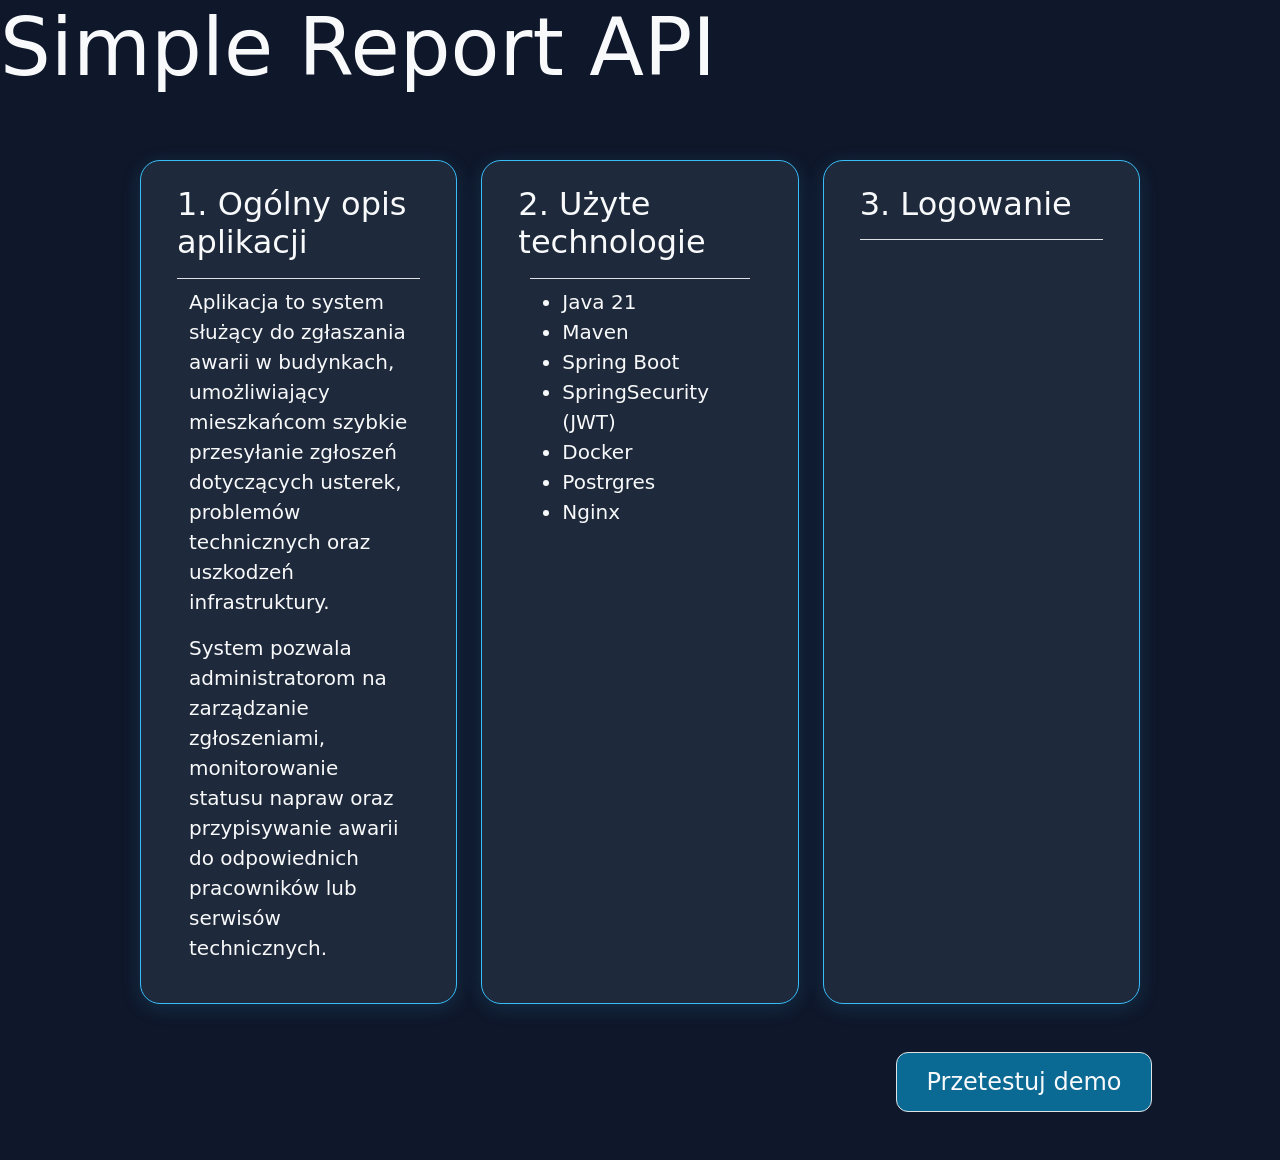
<file: report-system/nginx/html/index.html>
<!doctype html>
<html lang="en">

<head>
    <meta charset="utf-8">
    <meta name="viewport" content="width=device-width, initial-scale=1">
    <title>Report app demo</title>
    <link href="https://cdn.jsdelivr.net/npm/bootstrap@5.3.8/dist/css/bootstrap.min.css" rel="stylesheet"
          integrity="sha384-sRIl4kxILFvY47J16cr9ZwB07vP4J8+LH7qKQnuqkuIAvNWLzeN8tE5YBujZqJLB" crossorigin="anonymous">
</head>

<body>

<h1 class="display-1 text-light"><p>Simple Report API</p></h1>


<section class="py-5">
    <div class="container">
        <div class="row gx-4">

            <div class="col">
                <div class="card px-5 py-4 h-100 text-light">
                    <div class="row h2 pb-2">1. Ogólny opis aplikacji</div>
                    <div class="row border-top pt-2">
                        <p class="fs-5"> Aplikacja to system służący do zgłaszania awarii w budynkach,
                            umożliwiający mieszkańcom szybkie przesyłanie zgłoszeń dotyczących
                            usterek, problemów technicznych oraz uszkodzeń infrastruktury.</p>
                        <p class="fs-5"> System pozwala administratorom na zarządzanie zgłoszeniami,
                            monitorowanie statusu napraw oraz przypisywanie awarii do
                            odpowiednich pracowników lub serwisów technicznych.</p>
                    </div>
                </div>
            </div>

            <div class="col">
                <div class="card px-5 py-4 h-100 text-light">
                    <div class="row h2 pb-2"> 2. Użyte technologie</div>
                    <ul class="pt-2 border-top">
                        <li class="fs-5">Java 21</li>
                        <li class="fs-5">Maven</li>
                        <li class="fs-5">Spring Boot</li>
                        <li class="fs-5">SpringSecurity (JWT)</li>
                        <li class="fs-5">Docker</li>
                        <li class="fs-5">Postrgres</li>
                        <li class="fs-5">Nginx</li>
                    </ul>
                </div>
            </div>

            <div class="col">
                <div class="card px-5 py-4 h-100 text-light">
                    <div class="row h2 pb-2">3. Logowanie</div>
                    <div class="row border-top"></div>
                </div>
            </div>

        </div>
        <div class="row mt-5">
            <div class="col-3"></div>
            <div class="col-3"></div>
            <div class="col-3"></div>

            <a href="login.html"
               class="col-3 border btn btn-primary text-light d-flex align-items-center justify-content-center">Przetestuj
                demo</a>
        </div>
    </div>


</section>
<style>

    body {
        background-color: #0f172a;
    }
    .card {
        border: 1px solid #38bdf8;
        border-radius: 20px;
        background: #1e293b;

        box-shadow:
            0 4px 20px #38bff826;
    }

    .container {
        max-width: 80vw;
    }

    .btn {
        height: 60px;
        border-radius: 12px;
    }

    .btn-primary {
        font-size: 24px;
        background-color: #0a6a94;
    }

    .btn-primary:hover {
        background-color: #38bdf8;
    }


</style>
<script src="https://cdn.jsdelivr.net/npm/bootstrap@5.3.8/dist/js/bootstrap.bundle.min.js"
        integrity="sha384-FKyoEForCGlyvwx9Hj09JcYn3nv7wiPVlz7YYwJrWVcXK/BmnVDxM+D2scQbITxI"
        crossorigin="anonymous"></script>
</body>

</html>
</file>
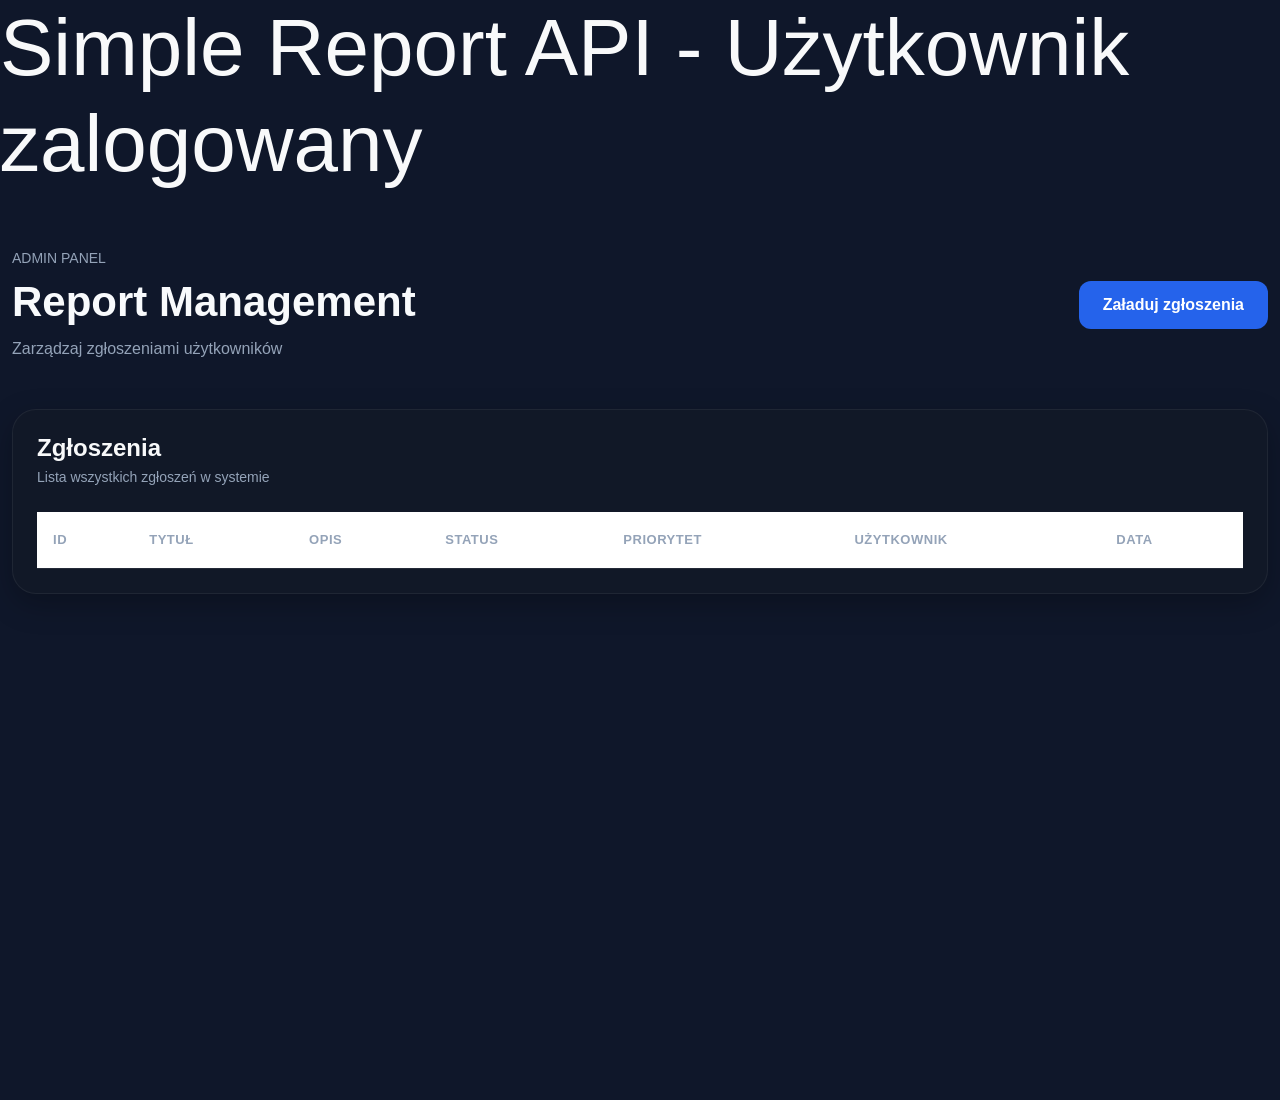
<file: report-system/nginx/html/admin-dashboard.html>
<!doctype html>
<html lang="en">

<head>
    <meta charset="utf-8">
    <meta name="viewport" content="width=device-width, initial-scale=1">
    <title>Report app demo</title>
    <link href="https://cdn.jsdelivr.net/npm/bootstrap@5.3.8/dist/css/bootstrap.min.css" rel="stylesheet"
          integrity="sha384-sRIl4kxILFvY47J16cr9ZwB07vP4J8+LH7qKQnuqkuIAvNWLzeN8tE5YBujZqJLB" crossorigin="anonymous">
    <link rel="stylesheet" href="styles.css">
</head>

<body>

<h1 class="display-1 text-light">
    Simple Report API - Użytkownik zalogowany
</h1>


<section class="dashboard py-5">
    <div class="container">

        <div class="dashboard-header d-flex justify-content-between align-items-center mb-5">
            <div>
                <p class="text-uppercase small text-secondary mb-2">
                    Admin panel
                </p>

                <h1 class="dashboard-title">
                    Report Management
                </h1>

                <p class="text-secondary mb-0">
                    Zarządzaj zgłoszeniami użytkowników
                </p>
            </div>

            <button class="btn btn-primary px-4 py-0" onclick="loadReports()">
                Załaduj zgłoszenia
            </button>
        </div>

        <div class="card dashboard-card p-4">

            <div class="d-flex justify-content-between align-items-center mb-4">
                <div>
                    <h2 class="table-title mb-1 text-light">Zgłoszenia</h2>
                    <p class="text-secondary small mb-0">
                        Lista wszystkich zgłoszeń w systemie
                    </p>
                </div>
            </div>

            <div class="table-responsive">
                <table class="table custom-table align-middle">
                    <thead>
                    <tr>
                        <th>ID</th>
                        <th>Tytuł</th>
                        <th>Opis</th>
                        <th>Status</th>
                        <th>Priorytet</th>
                        <th>Użytkownik</th>
                        <th>Data</th>
                    </tr>
                    </thead>

                    <tbody id="tableBody">

                    </tbody>
                </table>
            </div>

        </div>
    </div>
</section>

<script src="https://cdn.jsdelivr.net/npm/bootstrap@5.3.8/dist/js/bootstrap.bundle.min.js"
        integrity="sha384-FKyoEForCGlyvwx9Hj09JcYn3nv7wiPVlz7YYwJrWVcXK/BmnVDxM+D2scQbITxI"
        crossorigin="anonymous"></script>

<script>
    async function loadReports() {
        const token = localStorage.getItem("token");
        const response = await fetch("/api/reports", {
            method: "GET",
            headers: {
                "Authorization": "Bearer " + token
            }
        });

        console.log(response);
        const data = await response.json();

        console.log(data);

        tableBody.innerHTML = '';

        data.content.forEach(report => {
            const row = document.createElement('tr');

            row.innerHTML = `
            <td>${report.id}</td>
            <td>${report.title}</td>
            <td>${report.description}</td>
            <td>${report.reportStatus}</td>
            <td>${report.reportPriority}</td>
            <td>${report.username}</td>
            <td>${report.createdAt}</td>
            `;

            tableBody.appendChild(row);
        });

    }
</script>

</body>

</html>
</file>
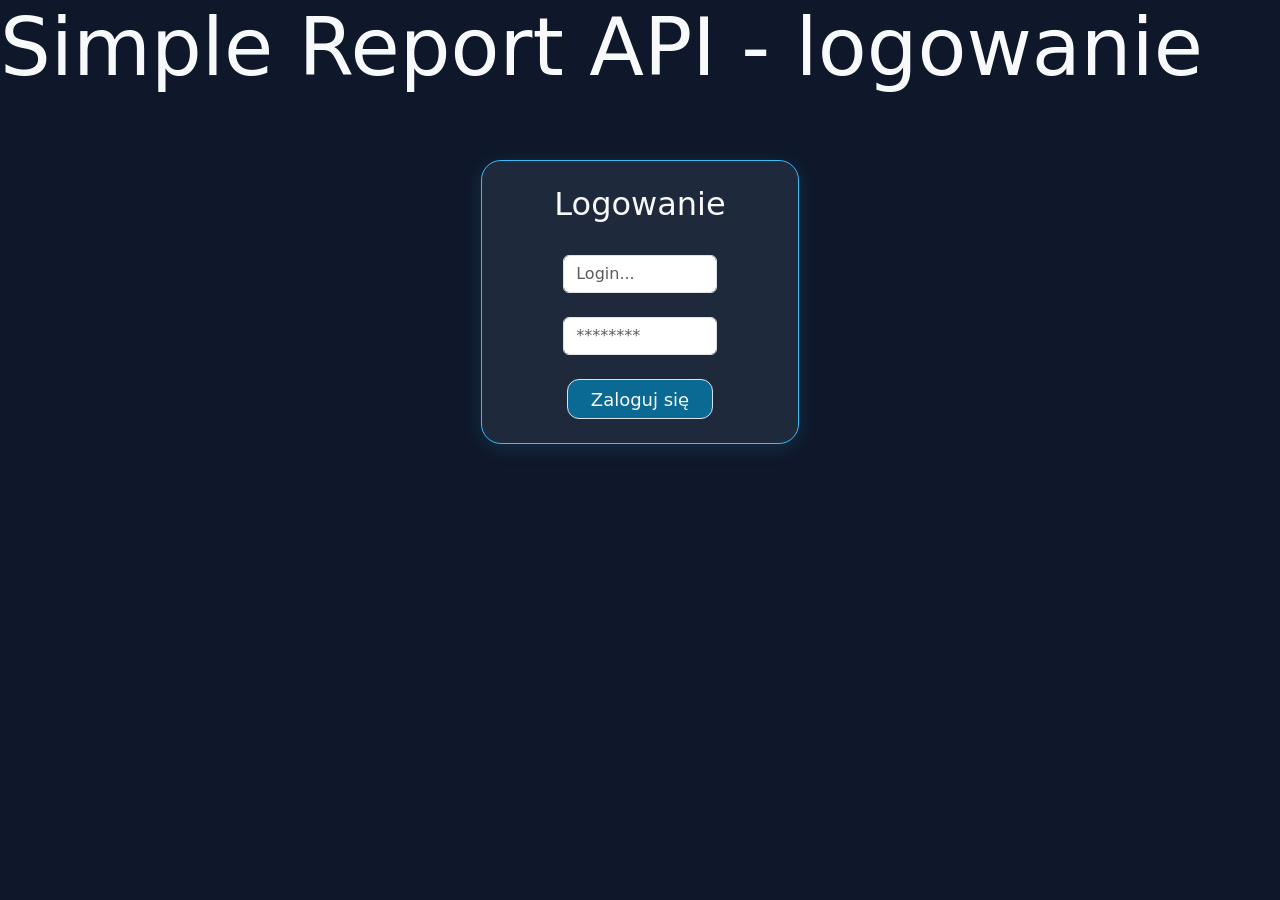
<file: report-system/nginx/html/create-report.html>
<!doctype html>
<html lang="en">

<head>
    <meta charset="utf-8">
    <meta name="viewport" content="width=device-width, initial-scale=1">
    <title>Report app demo</title>
    <link href="https://cdn.jsdelivr.net/npm/bootstrap@5.3.8/dist/css/bootstrap.min.css" rel="stylesheet"
          integrity="sha384-sRIl4kxILFvY47J16cr9ZwB07vP4J8+LH7qKQnuqkuIAvNWLzeN8tE5YBujZqJLB" crossorigin="anonymous">
</head>

<body>

<h1 class="display-1 text-light">
    <p>Simple Report API - logowanie</p>
</h1>


<section class="py-5">
    <div class="container">
        <div class="row gx-4">

            <div class="col">

            </div>

            <div class="col">
                <div class="card px-5 py-4 h-100 text-light">
                    <div class="row">
                        <p class="h2 text-center pb-2 mb-4">Logowanie</p>
                    </div>
                    <input id="login" class="form-control mb-4" type="text" placeholder="Login...">
                    <input id="password" class="form-control mb-4" type="password" placeholder="********">
                    <a href="#" onclick="login()"
                       class="col-8 border btn btn-primary btn-login text-light d-flex align-items-center justify-content-center m-auto">Zaloguj
                        się</a>
                </div>
            </div>

            <div class="col">

            </div>

        </div>
        <div class="row mt-5">
            <div class="col-4"></div>
            <div class="col-1"></div>
            <div class="col-4"></div>

        </div>
    </div>


</section>
<style>
    body {
        background-color: #0f172a;
    }

    .card {
        border: 1px solid #38bdf8;
        border-radius: 20px;
        background: #1e293b;

        box-shadow:
            0 4px 20px #38bff826;
    }

    .container {
        max-width: 80vw;
    }

    .btn {
        height: 40px;
        border-radius: 12px;
    }

    .btn-primary {
        font-size: 24px;
        background-color: #0a6a94;
    }

    .btn-primary:hover {
        background-color: #38bdf8;
    }

    .btn-login {
        margin-top: 20px;
        font-size: 18px;
    }

    .form-control {
        width: 70%;
        margin: auto;
    }
</style>
<script src="https://cdn.jsdelivr.net/npm/bootstrap@5.3.8/dist/js/bootstrap.bundle.min.js"
        integrity="sha384-FKyoEForCGlyvwx9Hj09JcYn3nv7wiPVlz7YYwJrWVcXK/BmnVDxM+D2scQbITxI"
        crossorigin="anonymous"></script>
<script>

</script>
</body>

</html>
</file>
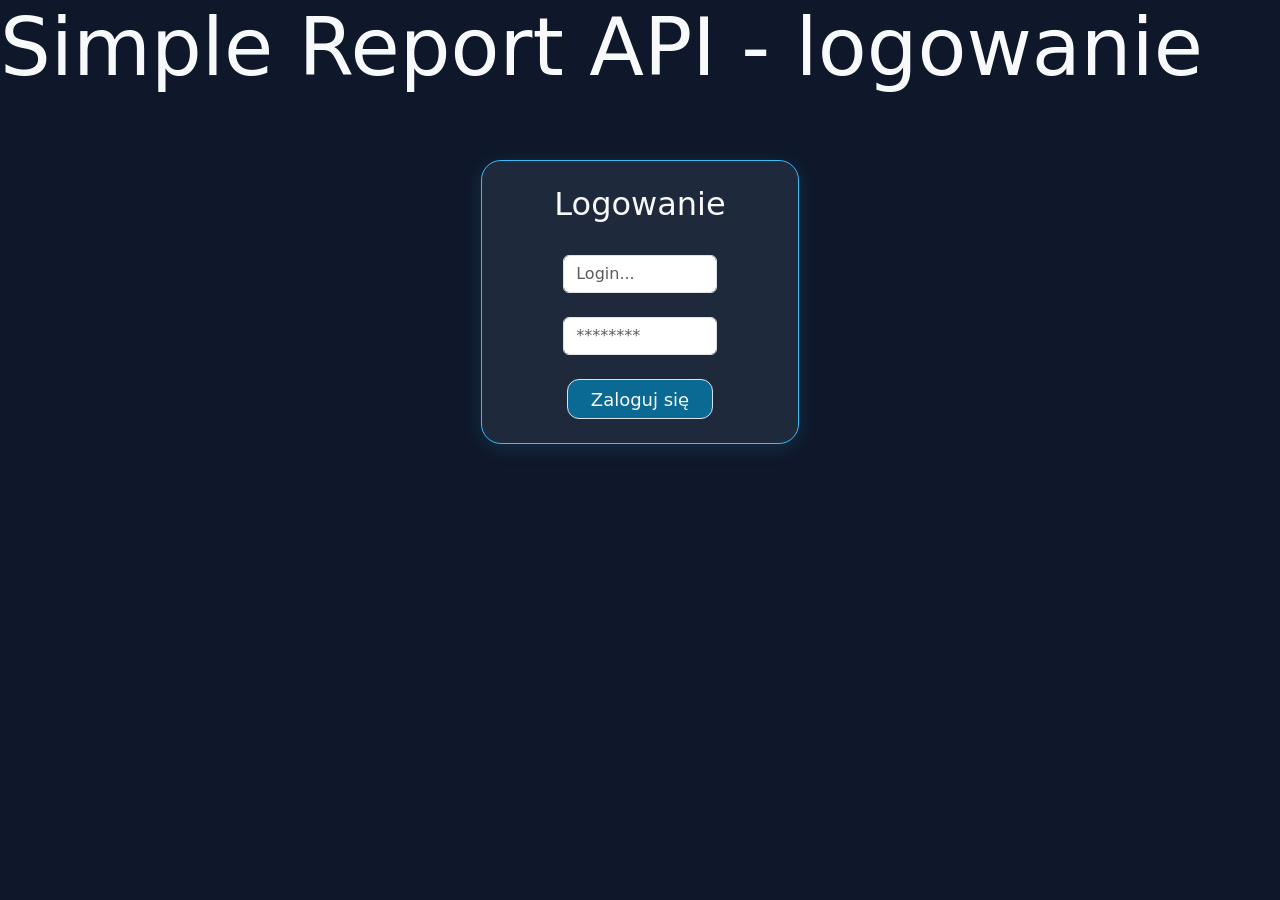
<file: report-system/nginx/html/login.html>
<!doctype html>
<html lang="en">

<head>
    <meta charset="utf-8">
    <meta name="viewport" content="width=device-width, initial-scale=1">
    <title>Report app demo</title>
    <link href="https://cdn.jsdelivr.net/npm/bootstrap@5.3.8/dist/css/bootstrap.min.css" rel="stylesheet"
          integrity="sha384-sRIl4kxILFvY47J16cr9ZwB07vP4J8+LH7qKQnuqkuIAvNWLzeN8tE5YBujZqJLB" crossorigin="anonymous">
</head>

<body>

<h1 class="display-1 text-light">
    <p>Simple Report API - logowanie</p>
</h1>


<section class="py-5">
    <div class="container">
        <div class="row gx-4">

            <div class="col">

            </div>

            <div class="col">
                <div class="card px-5 py-4 h-100 text-light">
                    <div class="row">
                        <p class="h2 text-center pb-2 mb-4">Logowanie</p>
                    </div>
                    <input id="login" class="form-control mb-4" type="text" placeholder="Login...">
                    <input id="password" class="form-control mb-4" type="password" placeholder="********">
                    <button onclick="login()"
                       class="col-8 border btn btn-primary btn-login text-light d-flex align-items-center justify-content-center m-auto">Zaloguj
                        się</button>
                </div>
            </div>

            <div class="col">

            </div>

        </div>
        <div class="row mt-5">
            <div class="col-4"></div>
            <div class="col-1"></div>
            <div class="col-4"></div>

        </div>
    </div>


</section>
<style>
    body {
        background-color: #0f172a;
    }

    .card {
        border: 1px solid #38bdf8;
        border-radius: 20px;
        background: #1e293b;

        box-shadow:
            0 4px 20px #38bff826;
    }

    .container {
        max-width: 80vw;
    }

    .btn {
        height: 40px;
        border-radius: 12px;
    }

    .btn-primary {
        font-size: 24px;
        background-color: #0a6a94;
    }

    .btn-primary:hover {
        background-color: #38bdf8;
    }

    .btn-login {
        margin-top: 20px;
        font-size: 18px;
    }

    .form-control {
        width: 70%;
        margin: auto;
    }
</style>
<script src="https://cdn.jsdelivr.net/npm/bootstrap@5.3.8/dist/js/bootstrap.bundle.min.js"
        integrity="sha384-FKyoEForCGlyvwx9Hj09JcYn3nv7wiPVlz7YYwJrWVcXK/BmnVDxM+D2scQbITxI"
        crossorigin="anonymous"></script>
<script>
    async function login() {
        const username = document.getElementById("login").value;
        const password = document.getElementById("password").value;

        const response = await fetch("/api/users/login", {
            method: "POST",

            headers: {
                "Content-Type": "application/json"
            },

            body: JSON.stringify({
                username: username,
                password: password
            })
        });
        if (response.ok) {
            const data = await response.json();
            localStorage.setItem("token", data.token);
            if(data.role == "ADMIN") {
                window.location.href = "/admin-dashboard.html"
            } else {
            window.location.href = "/user-dashboard.html";
            }
        } else {
            alert("Nieprawidłowy login lub hasło");
        }
    }
</script>
</body>

</html>
</file>
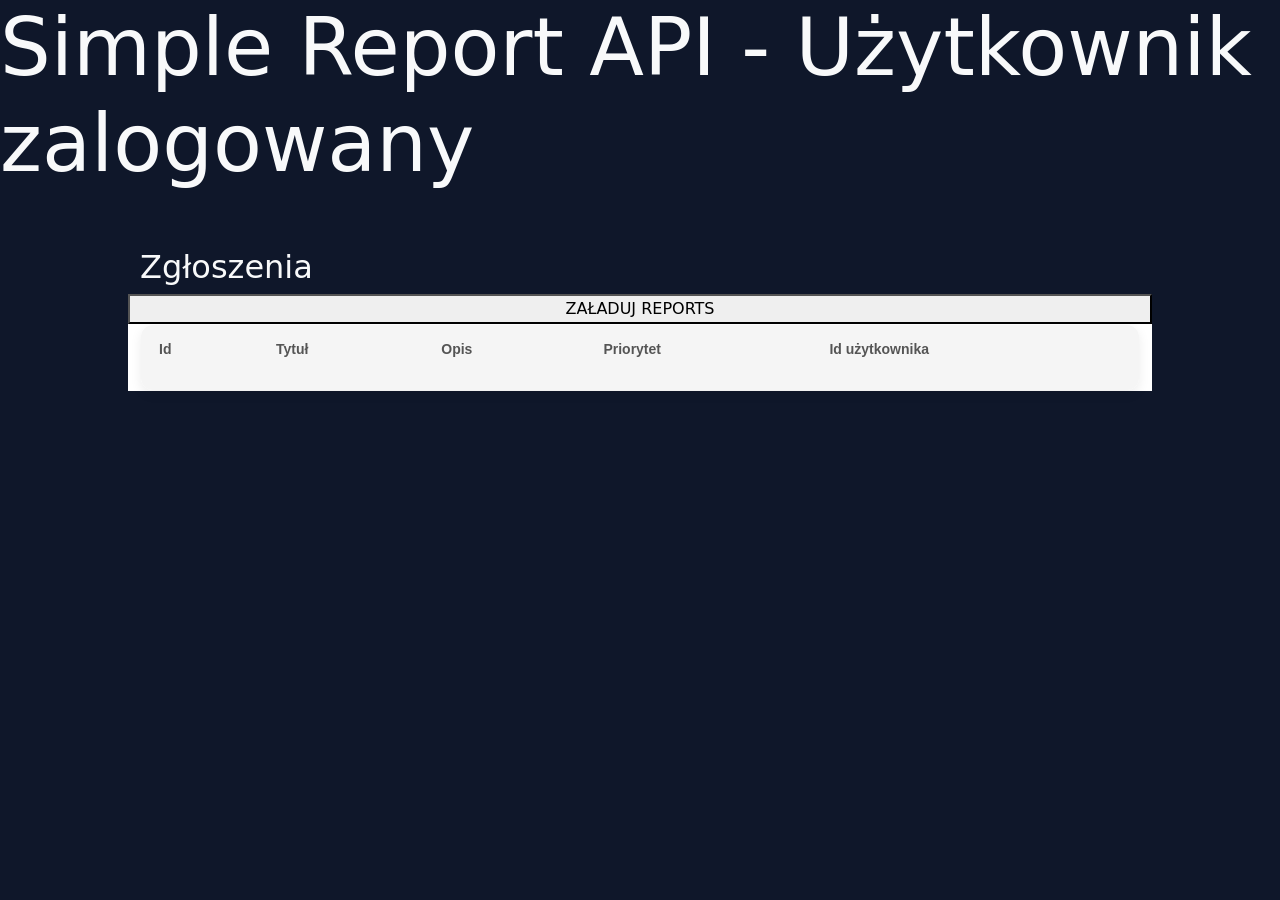
<file: report-system/nginx/html/reports.html>
<!doctype html>
<html lang="en">

<head>
    <meta charset="utf-8">
    <meta name="viewport" content="width=device-width, initial-scale=1">
    <title>Report app demo</title>
    <link href="https://cdn.jsdelivr.net/npm/bootstrap@5.3.8/dist/css/bootstrap.min.css" rel="stylesheet"
          integrity="sha384-sRIl4kxILFvY47J16cr9ZwB07vP4J8+LH7qKQnuqkuIAvNWLzeN8tE5YBujZqJLB" crossorigin="anonymous">
</head>

<body>

<h1 class="display-1 text-light">
    Simple Report API - Użytkownik zalogowany
</h1>


<section class="py-5">
    <div class="container">
        <div class="row gx-4">
            <h2 class="text-light">Zgłoszenia</h2>
            <button onclick="loadReports()">ZAŁADUJ REPORTS</button>
            <div class="col-12 table-body">

                <table>
                    <thead>
                    <tr>
                        <th><p>Id</p></th>
                        <th><p>Tytuł</p></th>
                        <th><p>Opis</p></th>
                        <th><p>Priorytet</p></th>
                        <th><p>Id użytkownika</p></th>
                    </tr>
                    </thead>
                    <tbody id="tableBody">

                    </tbody>
                </table>

            </div>
            <div class="col-2"></div>
        </div>
    </div>


</section>
<style>
    body {
        background-color: #0f172a;
    }

    .card {
        border: 1px solid #38bdf8;
        border-radius: 20px;
        background: #1e293b;

        box-shadow:
            0 4px 20px #38bff826;
    }

    table {
        width: 100%;
        border-collapse: collapse;
        font-family: Arial, sans-serif;
        background: white;
        border-radius: 12px;
        overflow: hidden;
        box-shadow: 0 4px 12px rgba(0,0,0,0.08);
    }

    thead {
        background: #f5f5f5;
    }

    th {
        text-align: left;
        padding: 14px 18px;
        font-size: 14px;
        color: #555;
    }

    td {
        padding: 14px 18px;
        border-bottom: 2px solid #e5e5e5;
    }

    .container {
        max-width: 80vw;
    }

    .btn {
        height: 40px;
        border-radius: 12px;
    }

    .btn-primary {
        font-size: 24px;
        background-color: #0a6a94;
    }

    .btn-primary:hover {
        background-color: #38bdf8;
    }

    .btn-login {
        margin-top: 20px;
        font-size: 18px;
    }

    .form-control {
        width: 70%;
        margin: auto;
    }

    .table-body {
        background-color: white;
        border: 1px solid white;
    }
</style>
<script src="https://cdn.jsdelivr.net/npm/bootstrap@5.3.8/dist/js/bootstrap.bundle.min.js"
        integrity="sha384-FKyoEForCGlyvwx9Hj09JcYn3nv7wiPVlz7YYwJrWVcXK/BmnVDxM+D2scQbITxI"
        crossorigin="anonymous"></script>

<script>
    async function loadReports() {
        const token = localStorage.getItem("token");
        const response = await fetch("/api/reports", {
            method: "GET",
            headers: {
                "Authorization": "Bearer " + token
            }
        });

        console.log(response);
        const data = await response.json();

        console.log(data);

        tableBody.innerHTML = '';

        data.content.forEach(report => {
            const row = document.createElement('tr');

            row.innerHTML = `
            <td>${report.id}</td>
            <td>${report.title}</td>
            <td>${report.description}</td>
            <td>${report.priority}</td>
            <td>${report.userId}</td>
            `;

            tableBody.appendChild(row);
        });

    }
</script>

</body>

</html>
</file>
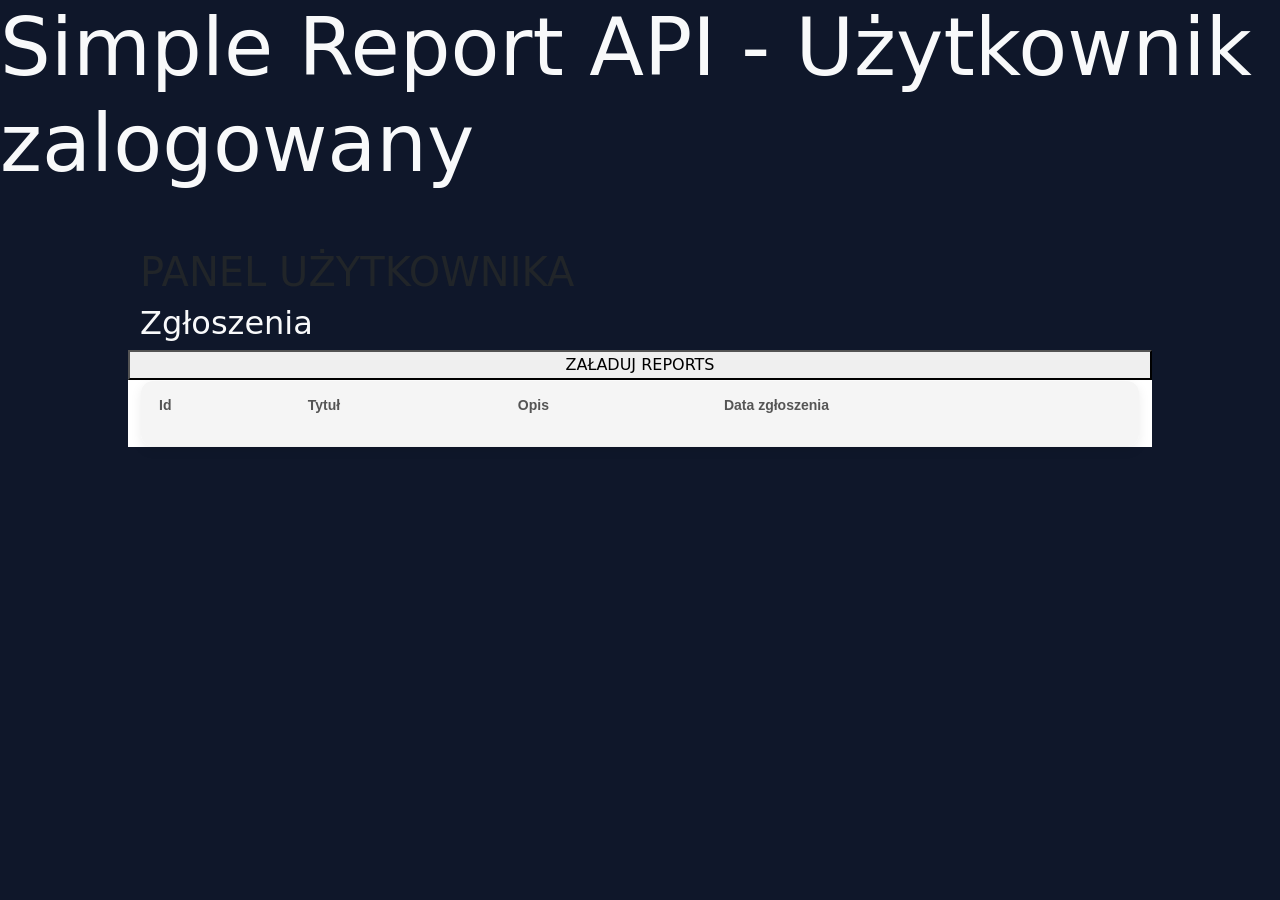
<file: report-system/nginx/html/user-dashboard.html>
<!doctype html>
<html lang="en">

<head>
    <meta charset="utf-8">
    <meta name="viewport" content="width=device-width, initial-scale=1">
    <title>Report app demo</title>
    <link href="https://cdn.jsdelivr.net/npm/bootstrap@5.3.8/dist/css/bootstrap.min.css" rel="stylesheet"
          integrity="sha384-sRIl4kxILFvY47J16cr9ZwB07vP4J8+LH7qKQnuqkuIAvNWLzeN8tE5YBujZqJLB" crossorigin="anonymous">
</head>

<body>

<h1 class="display-1 text-light">
    Simple Report API - Użytkownik zalogowany
</h1>


<section class="py-5">
    <div class="container">
        <h1>PANEL UŻYTKOWNIKA</h1>
        <div class="row gx-4">
            <h2 class="text-light">Zgłoszenia</h2>
            <button onclick="loadReports()">ZAŁADUJ REPORTS</button>
            <div class="col-12 table-body">

                <table>
                    <thead>
                    <tr>
                        <th><p>Id</p></th>
                        <th><p>Tytuł</p></th>
                        <th><p>Opis</p></th>
                        <th><p>Data zgłoszenia</p></th>
                    </tr>
                    </thead>
                    <tbody id="tableBody">

                    </tbody>
                </table>

            </div>
            <div class="col-2"></div>
        </div>
    </div>


</section>
<style>
    body {
        background-color: #0f172a;
    }

    .card {
        border: 1px solid #38bdf8;
        border-radius: 20px;
        background: #1e293b;

        box-shadow:
            0 4px 20px #38bff826;
    }

    table {
        width: 100%;
        border-collapse: collapse;
        font-family: Arial, sans-serif;
        background: white;
        border-radius: 12px;
        overflow: hidden;
        box-shadow: 0 4px 12px rgba(0,0,0,0.08);
    }

    thead {
        background: #f5f5f5;
    }

    th {
        text-align: left;
        padding: 14px 18px;
        font-size: 14px;
        color: #555;
    }

    td {
        padding: 14px 18px;
        border-bottom: 2px solid #e5e5e5;
    }

    .container {
        max-width: 80vw;
    }

    .btn {
        height: 40px;
        border-radius: 12px;
    }

    .btn-primary {
        font-size: 24px;
        background-color: #0a6a94;
    }

    .btn-primary:hover {
        background-color: #38bdf8;
    }

    .btn-login {
        margin-top: 20px;
        font-size: 18px;
    }

    .form-control {
        width: 70%;
        margin: auto;
    }

    .table-body {
        background-color: white;
        border: 1px solid white;
    }
</style>
<script src="https://cdn.jsdelivr.net/npm/bootstrap@5.3.8/dist/js/bootstrap.bundle.min.js"
        integrity="sha384-FKyoEForCGlyvwx9Hj09JcYn3nv7wiPVlz7YYwJrWVcXK/BmnVDxM+D2scQbITxI"
        crossorigin="anonymous"></script>

<script>
    async function loadReports() {
        const token = localStorage.getItem("token");
        const response = await fetch("/api/reports/my", {
            method: "GET",
            headers: {
                "Authorization": "Bearer " + token
            }
        });

        console.log(response);
        const data = await response.json();

        console.log(data);

        tableBody.innerHTML = '';

        data.content.forEach(report => {
            const row = document.createElement('tr');

            row.innerHTML = `
            <td>${report.id}</td>
            <td>${report.title}</td>
            <td>${report.description}</td>
            <td>${report.createdAt}</td>
            `;

            tableBody.appendChild(row);
        });

    }
</script>

</body>

</html>
</file>
<file: report-system/nginx/html/styles.css>
body {
    background-color: #0f172a;
    color: #f8fafc;
    font-family: Inter, sans-serif;
}

.dashboard {
    min-height: 100vh;
}

.container {
    max-width: 1400px;
}

.dashboard-title {
    font-size: 42px;
    font-weight: 700;
    margin-bottom: 10px;
}

.dashboard-card {
    background: #111827;
    border: 1px solid rgba(255,255,255,0.06);
    border-radius: 24px;
    box-shadow: 0 10px 30px rgba(0,0,0,0.25);
}

.btn-primary {
    background: #2563eb;
    border: none;
    border-radius: 12px;
    height: 48px;
    font-weight: 600;
    transition: 0.2s ease;
}

.btn-primary:hover {
    background: #3b82f6;
    transform: translateY(-1px);
}

.custom-table {
    color: #e2e8f0;
    margin-bottom: 0;
}

.custom-table thead {
    border-bottom: 1px solid rgba(255,255,255,0.08);
}

.custom-table th {
    color: #94a3b8;
    font-size: 13px;
    font-weight: 600;
    text-transform: uppercase;
    padding: 18px 16px;
    border: none;
    letter-spacing: 0.04em;
}

.custom-table td {
    padding: 18px 16px;
    border-bottom: 1px solid rgba(255,255,255,0.05);
    vertical-align: middle;
}

.custom-table tbody tr {
    transition: background 0.15s ease;
}

.custom-table tbody tr:hover {
    background: rgba(255,255,255,0.03);
}

.table-title {
    font-size: 24px;
    font-weight: 600;
}

.text-secondary {
    color: #94a3b8 !important;
}
</file>
